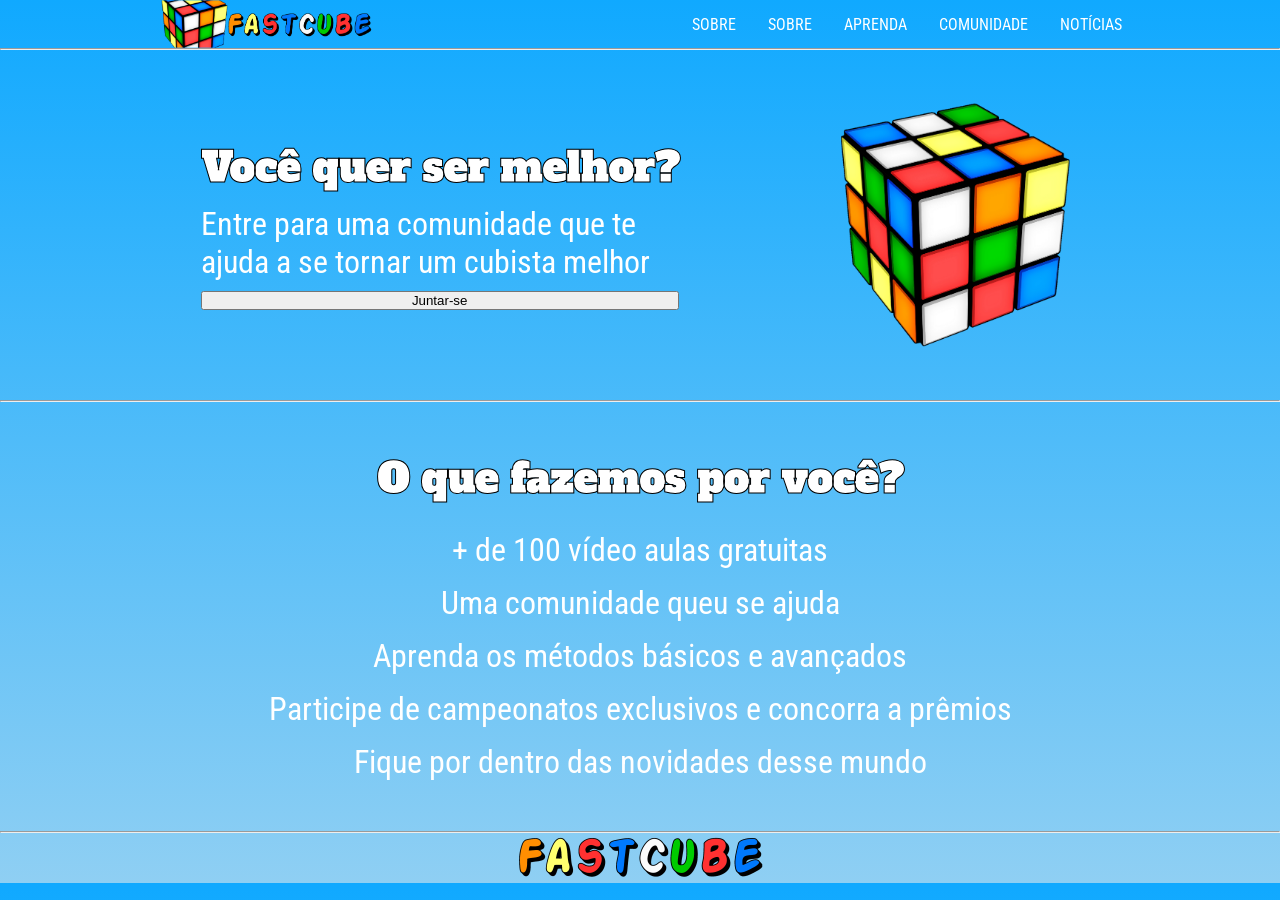
<file: index.html>
<!DOCTYPE html>
<html lang="en">
  <head>
    <meta charset="UTF-8" />
    <meta http-equiv="X-UA-Compatible" content="IE=edge" />
    <meta name="viewport" content="width=device-width, initial-scale=1.0" />
    <link rel="stylesheet" href="style.css" />
    <title>FastCube</title>
  </head>
  <body>
    <header>
      <img class="cabecalho-imagem" src="img/logo.png" alt="Logo da FastCube" />
      <div class="navegacao">
        <a class="navegacao-item" href="#">SOBRE</a>
        <a class="navegacao-item" href="#">SOBRE</a>
        <a class="navegacao-item" href="#">APRENDA</a>
        <a class="navegacao-item" href="#">COMUNIDADE</a>
        <a class="navegacao-item" href="#">NOTÍCIAS</a>
      </div>
    </header>
    <hr />
    <main>
      <section class="conteudo-principal">
        <div class="conteudo-principal-escrito">
          <h1 class="conteudo-principal-escrito-titulo">
            Você quer ser melhor?
          </h1>
          <p class="conteudo-principal-escrito-subtitulo">
            Entre para uma comunidade que te
          </p>
          <p class="conteudo-principal-escrito-subtitulo">
            ajuda a se tornar um cubista melhor
          </p>
          <button class="conteudo-principal-botao">Juntar-se</button>
        </div>
        <img
          class="conteudo-principal-imagem"
          src="img/cube.png"
          alt="Cubo Mágico"
        />
      </section>
      <hr />
      <section class="conteudo-secundario">
        <h1 class="conteudo-secundario-titulo">O que fazemos por você?</h1>
        <p class="conteudo-secundario-texto">+ de 100 vídeo aulas gratuitas</p>
        <p class="conteudo-secundario-texto">Uma comunidade queu se ajuda</p>
        <p class="conteudo-secundario-texto">
          Aprenda os métodos básicos e avançados
        </p>
        <p class="conteudo-secundario-texto">
          Participe de campeonatos exclusivos e concorra a prêmios
        </p>
        <p class="conteudo-secundario-texto">
          Fique por dentro das novidades desse mundo
        </p>
      </section>
    </main>
    <hr />
    <footer>
      <img class="rodape-imagem" src="img/fastcube.png" alt="FastCube" />
    </footer>
  </body>
</html>
</file>
<file: style.css>
/*
font-family: 'Alfa Slab One', cursive;
font-family: 'Roboto Condensed', sans-serif;
*/
@import url('https://fonts.googleapis.com/css2?family=Alfa+Slab+One&family=Roboto+Condensed&display=swap');

* {
    margin: 0;
    padding: 0;
    box-sizing: border-box;
    text-decoration: none;
}

body {
    font-size: 100%;
    background: linear-gradient(180deg, #10A9FF 0%, #8FCFF3 100%);
}

header {
    display:flex;
    flex-direction: row;
    align-items: center;
    justify-content: space-around;
}

.cabecalho-imagem {
    height: 48px;
}

.navegacao {
    display: flex;
    gap: 32px;
}

.navegacao-item {
    font-family: 'Roboto Condensed', sans-serif;
    color: white;
}

.conteudo-principal-escrito-subtitulo, .conteudo-secundario-texto {
    font-family: 'Roboto Condensed', sans-serif;
    color: white;
    font-size: 2rem;
}

.conteudo-principal , .conteudo-secundario{
    display: flex;
    flex-direction: row;
    align-items: center;
    justify-content: space-evenly;
    padding: 50px;
}

.conteudo-secundario {
    flex-direction: column;
    gap: 15px;
}

.conteudo-principal-imagem {
    height: 250px;
}

.conteudo-principal-escrito {
    display: flex;
    flex-direction: column;
}

.conteudo-principal-escrito-titulo, .conteudo-secundario-titulo {
    font-family: Alfa Slab One;
    font-size: 2.5rem;
    color:white;
    -webkit-text-stroke-width: 1px;
    -webkit-text-stroke-color: #000;
    margin-bottom: 10px;
}

.conteudo-principal-botao {
    margin-top: 10px;
}


footer{
    display: flex;
    flex-direction: column;
    align-items: center;
}
.rodape-imagem {
    height: 50px;
}
</file>
